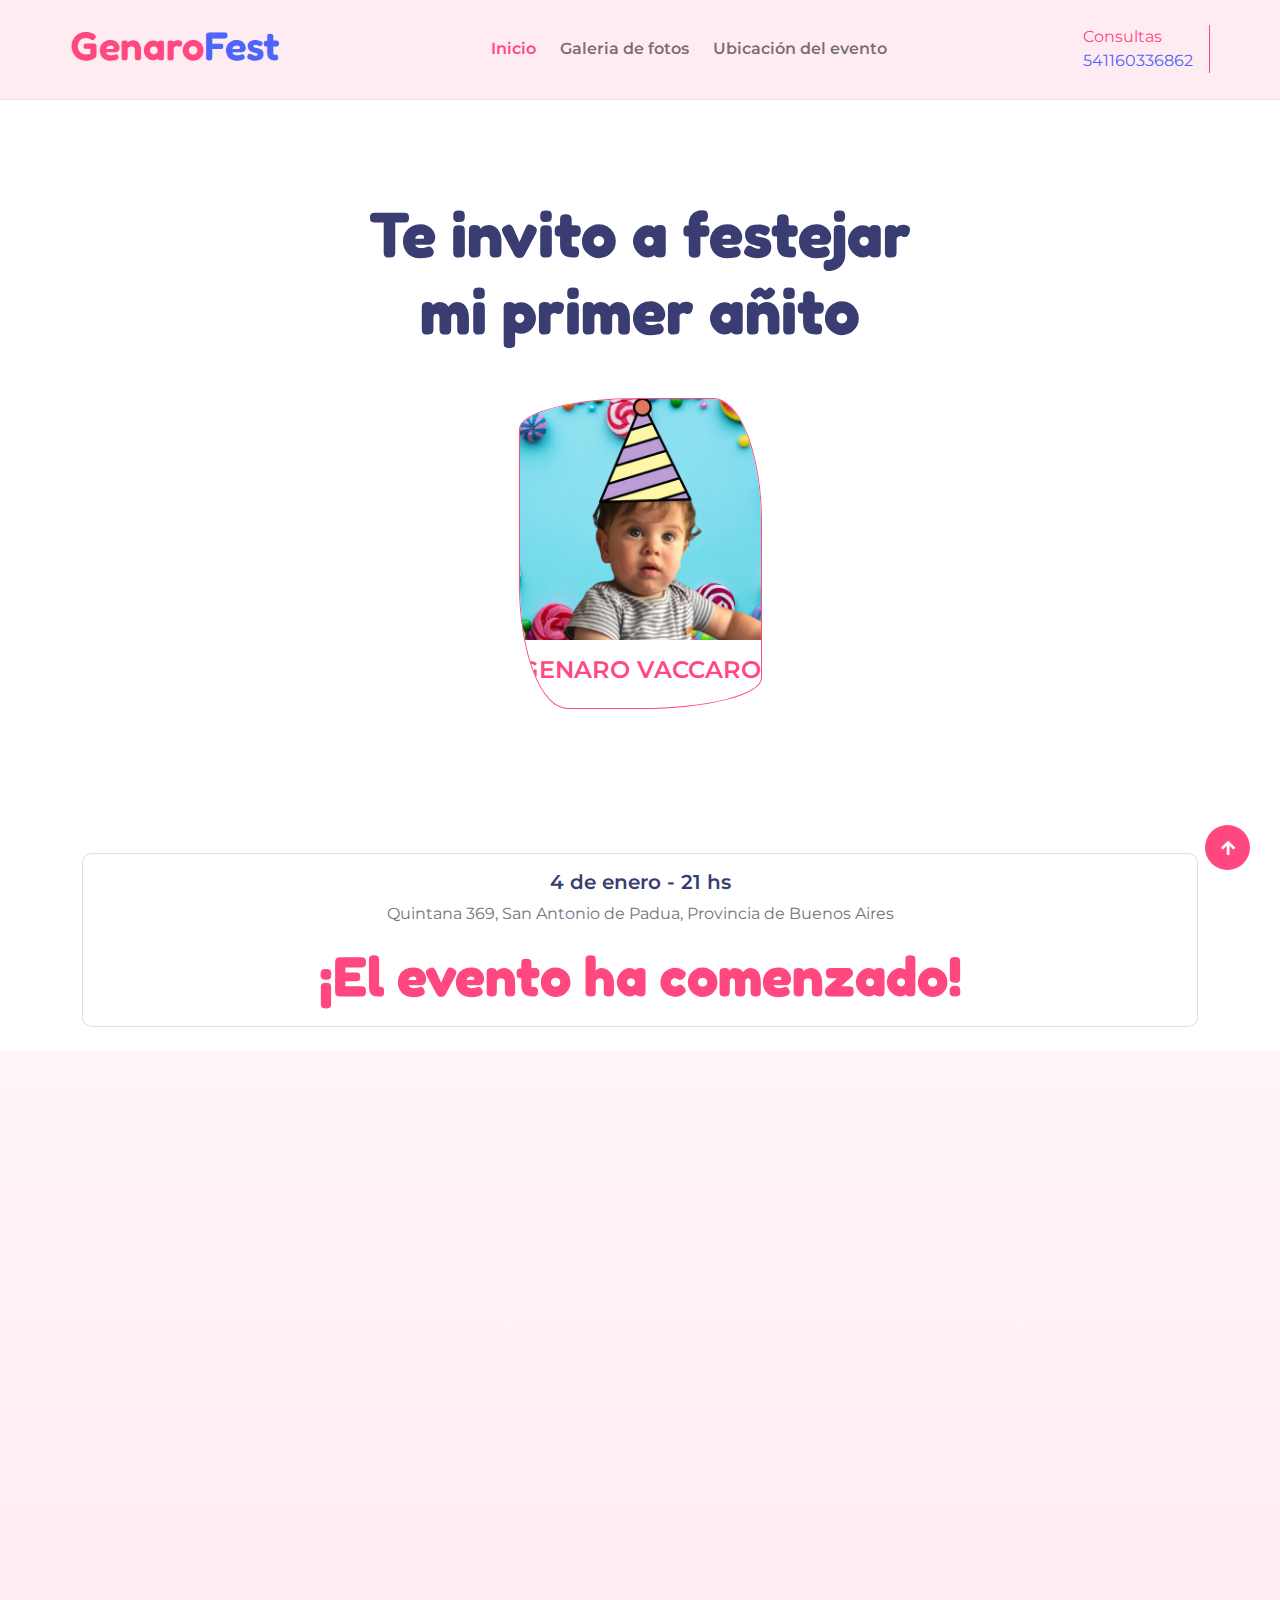
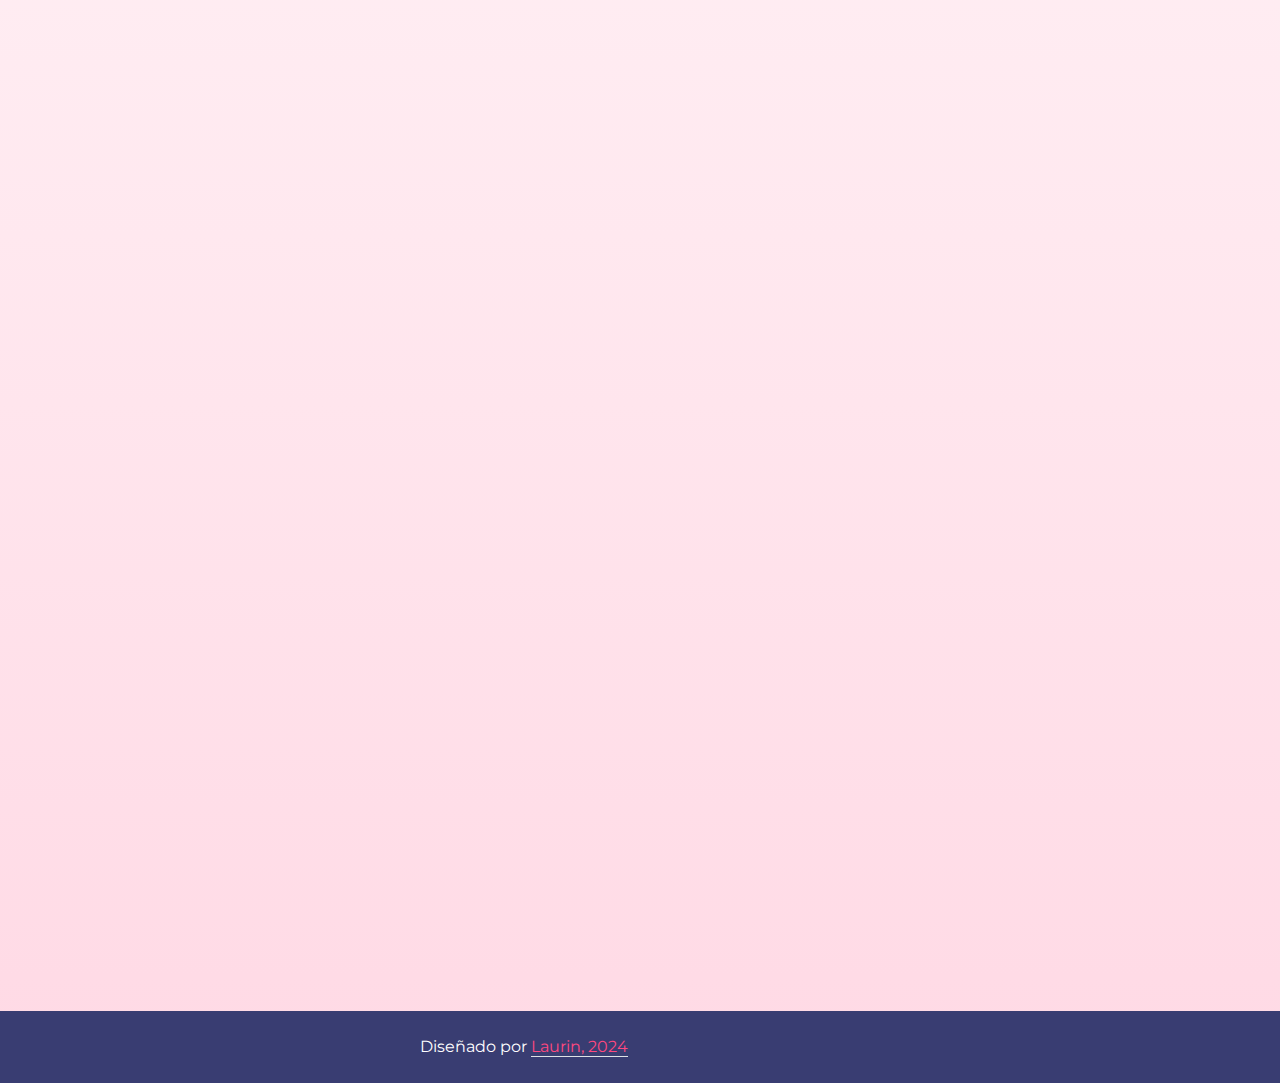
<file: index.html>
<!DOCTYPE html>
<html lang="en">
  <head>
    <meta charset="utf-8" />
    <title>Genaro - Mi primer añito - Invitación</title>
    <meta content="width=device-width, initial-scale=1.0" name="viewport" />
    <meta content="" name="keywords" />
    <meta content="" name="description" />
    <meta property="og:image" content="https://genaro.netlify.app/img/team-1.jpg" />

    <!-- Google Web Fonts -->
    <link rel="preconnect" href="https://fonts.googleapis.com" />
    <link rel="preconnect" href="https://fonts.gstatic.com" crossorigin />
    <link
      href="https://fonts.googleapis.com/css2?family=Fredoka:wght@600;700&family=Montserrat:wght@200;400;600&display=swap"
      rel="stylesheet"
    />

    <!-- Icon Font Stylesheet -->
    <link
      rel="stylesheet"
      href="https://use.fontawesome.com/releases/v5.15.4/css/all.css"
    />
    <link
      href="https://cdn.jsdelivr.net/npm/bootstrap-icons@1.4.1/font/bootstrap-icons.css"
      rel="stylesheet"
    />

    <!-- Libraries Stylesheet -->
    <link href="lib/animate/animate.min.css" rel="stylesheet" />
    <link href="lib/lightbox/css/lightbox.min.css" rel="stylesheet" />
    <link href="lib/owlcarousel/assets/owl.carousel.min.css" rel="stylesheet" />

    <!-- Customized Bootstrap Stylesheet -->
    <link href="css/bootstrap.min.css" rel="stylesheet" />

    <!-- Template Stylesheet -->
    <link href="css/style.css" rel="stylesheet" />
  </head>

  <body>
    <!-- Spinner Start -->
    <div
      id="spinner"
      class="show w-100 vh-100 bg-white position-fixed translate-middle top-50 start-50 d-flex align-items-center justify-content-center"
    >
      <div class="spinner-grow text-primary" role="status"></div>
    </div>
    <!-- Spinner End -->

    <!-- Navbar start -->
    <div
      class="container-fluid border-bottom bg-light wow fadeIn"
      data-wow-delay="0.1s"
    >
     
      <div class="container px-0">
        <nav class="navbar navbar-light navbar-expand-xl py-3">
          <a href="index.html" class="navbar-brand"
            ><h1 class="text-primary display-6">
              Genaro<span class="text-secondary">Fest</span>
            </h1></a
          >
          <button
            class="navbar-toggler py-2 px-3"
            type="button"
            data-bs-toggle="collapse"
            data-bs-target="#navbarCollapse"
          >
            <span class="fa fa-bars text-primary"></span>
          </button>
          <div class="collapse navbar-collapse" id="navbarCollapse">
            <div class="navbar-nav mx-auto">
              <a href="index.html" class="nav-item nav-link active">Inicio</a>
              <a href="about.html" class="nav-item nav-link">Galeria de fotos</a>
              <a href="contact.html" class="nav-item nav-link">Ubicación del evento</a>
            </div>
              <div class="d-flex flex-column pe-3 border-end border-primary">
                <span class="text-primary">Consultas</span>
                <a href="https://wa.me/541160336862"
                  ><span class="text-secondary"> 541160336862</span></a
                >
              </div>
            </div>
          </div>
        </nav>
      </div>
    </div>
    <!-- Navbar End -->

    <!-- Modal Search Start -->
    <div
      class="modal fade"
      id="searchModal"
      tabindex="-1"
      aria-labelledby="exampleModalLabel"
      aria-hidden="true"
    >
      <div class="modal-dialog modal-fullscreen">
        <div class="modal-content rounded-0">
          <div class="modal-header">
            <h5 class="modal-title" id="exampleModalLabel">
              Search by keyword
            </h5>
            <button
              type="button"
              class="btn-close"
              data-bs-dismiss="modal"
              aria-label="Close"
            ></button>
          </div>
          <div class="modal-body d-flex align-items-center">
            <div class="input-group w-75 mx-auto d-flex">
              <input
                type="search"
                class="form-control p-3"
                placeholder="keywords"
                aria-describedby="search-icon-1"
              />
              <span id="search-icon-1" class="input-group-text p-3"
                ><i class="fa fa-search"></i
              ></span>
            </div>
          </div>
        </div>
      </div>
    </div>
    <!-- Modal Search End -->

    <!-- Team Start-->
    <div class="container-fluid team py-5">
      <div class="container py-5">
        <div
          class="mx-auto text-center wow fadeIn"
          data-wow-delay="0.1s"
          style="max-width: 600px"
        >
          <h1 class="mb-5 display-3">Te invito a festejar mi primer añito</h1>
        </div>
        <div class="row g-5 justify-content-center">
          <div
            class="col-md-6 col-lg-4 col-xl-3 wow fadeIn"
            data-wow-delay="0.1s"
          >
            <div
              class="team-item border border-primary img-border-radius overflow-hidden"
            >
              <img src="img/team-1.jpg" class="img-fluid w-100" alt="" />
              <div
                class="team-icon d-flex align-items-center justify-content-center"
              ></div>
              <div class="team-content text-center py-3">
                <h4 class="text-primary">GENARO VACCARO</h4>
              </div>
            </div>
          </div>
        
         
          </div>
        </div>
      </div>
    </div>
    <!-- Team End-->

    <div class="container text-center mt-5">
      <div class="card">
        <div class="card-body">
          <h5 class="card-title">4 de enero - 21 hs</h5>
          <p class="card-text">Quintana 369, San Antonio de Padua, Provincia de Buenos Aires</p>
          <div id="countdown" class="display-4 fw-bold text-primary"></div>
        </div>
      </div>
    </div>


    <script>
      // JavaScript para la cuenta regresiva
      const countdownElement = document.getElementById("countdown");
      const targetDate = new Date("2025-01-04T21:00:00").getTime(); // Fecha objetivo

      function updateCountdown() {
        const now = new Date().getTime();
        const difference = targetDate - now;

        if (difference <= 0) {
          countdownElement.textContent = "¡El evento ha comenzado!";
          return;
        }

        const days = Math.floor(difference / (1000 * 60 * 60 * 24));
        const hours = Math.floor(
          (difference % (1000 * 60 * 60 * 24)) / (1000 * 60 * 60)
        );
        const minutes = Math.floor(
          (difference % (1000 * 60 * 60)) / (1000 * 60)
        );
        const seconds = Math.floor((difference % (1000 * 60)) / 1000);

        countdownElement.textContent = `${days}d ${hours}h ${minutes}m ${seconds}s`;
      }

      // Actualizar la cuenta regresiva cada segundo
      setInterval(updateCountdown, 1000);
      updateCountdown(); // Llamar inmediatamente para evitar retraso
    </script>
<br>

    <!-- Service Start -->
    <div class="container-fluid service py-5">
      <div class="container py-5">
        <div
          class="mx-auto text-center wow fadeIn"
          data-wow-delay="0.1s"
          style="max-width: 700px"
        >
          <h4
            class="text-primary mb-4 border-bottom border-primary border-2 d-inline-block p-2 title-border-radius"
          >
          El tiempo vuela, y no puedo creer que ya pasó un año lleno de amor, risas y aventuras.
          Quiero compartir este día especial con alegría, juegos, mi familia, mis amigos  y muchos momentos lindos.
          </h4>
          <h1 class="mb-5 display-3"> ¡Tu presencia hará que sea muy especial! </h1>
        </div>
        <div class="row g-5">
          <div
            class="col-md-6 col-lg-6 col-xl-3 wow fadeIn"
            data-wow-delay="0.1s"
          >
           
          <div
            class="col-md-6 col-lg-6 col-xl-3 wow fadeIn"
            data-wow-delay="0.5s"
          >
            <div
              class="text-center border-primary border bg-white service-item"
            >
              <div
                class="service-content d-flex align-items-center justify-content-center p-4"
              >
                <div class="service-content-inner">
                  <div class="p-4">
                    <i class="fas fa-users fa-6x text-primary"></i>
                  </div>
                  <a href="#" class="h4">Confimar asistencia</a>
                  <p class="my-3">
                    Para saber si cuento con vos, confirma la asistencia en el siguiente link
                  </p>
                  <a
                    href="https://docs.google.com/forms/d/e/1FAIpQLSfgxszlBslrFGHQpdz0Yt0e5bGD41DBb4gKNb4ftvYSs3z4Fg/viewform?usp=header"
                    class="btn btn-primary text-white px-4 py-2 my-2 btn-border-radius"
                    >Confimar</a
                  >
                </div>
              </div>
            </div>
          </div>
      <br>
          <div
            class="col-md-6 col-lg-6 col-xl-3 wow fadeIn"
            data-wow-delay="0.7s"
          >
            <div
              class="text-center border-primary border bg-white service-item"
            >
              <div
                class="service-content d-flex align-items-center justify-content-center p-4"
              >
              <div class="service-content-inner">
                <div class="p-4">
                  <!-- Reemplaza el ícono de "user-nurse" por "map-marker-alt" -->
                  <i class="fas fa-map-marker-alt fa-6x text-primary"></i>
                </div>
                <a href="#" class="h4">Ubicación del evento</a>
                   <div class="my-3">
                  <!-- Incrustar Google Maps -->
                  <iframe src="https://www.google.com/maps/embed?pb=!1m18!1m12!1m3!1d3281.403704185707!2d-58.70589542460398!3d-34.66975927293073!2m3!1f0!2f0!3f0!3m2!1i1024!2i768!4f13.1!3m3!1m2!1s0x95bcc077fe920591%3A0xa446246aac30ff7b!2sQuintana%20369%2C%20B1718CFG%20San%20Antonio%20de%20Padua%2C%20Provincia%20de%20Buenos%20Aires!5e0!3m2!1ses-419!2sar!4v1734280821764!5m2!1ses-419!2sar" 
                  class="w-100 h-100 rounded" allowfullscreen="" loading="lazy" referrerpolicy="no-referrer-when-downgrade"></iframe>
         
                </div>
                <a
                  href="https://www.google.com/maps/dir//Quintana+369,+B1718CFG+San+Antonio+de+Padua,+Provincia+de+Buenos+Aires/@-34.6697593,-58.7058954,17z/data=!4m18!1m8!3m7!1s0x95bcc077fe920591:0xa446246aac30ff7b!2sQuintana+369,+B1718CFG+San+Antonio+de+Padua,+Provincia+de+Buenos+Aires!3b1!8m2!3d-34.6697593!4d-58.7033205!16s%2Fg%2F11csk3pw24!4m8!1m0!1m5!1m1!1s0x95bcc077fe920591:0xa446246aac30ff7b!2m2!1d-58.7033205!2d-34.6697593!3e3?hl=es-419&entry=ttu&g_ep=EgoyMDI0MTIxMS4wIKXMDSoASAFQAw%3D%3D"
                  target="_blank"
                  class="btn btn-primary text-white px-4 py-2 my-2 btn-border-radius"
                >
                  Como llegar
                </a>
              </div>
              
                </div>
              </div>
            </div>
          </div>
        </div>
      </div>
    </div>
    <!-- Service End -->

  
    <!-- Copyright Start -->
    <div class="container-fluid copyright bg-dark py-4">
      <div class="container">
        <div class="row">
          <div class="col-md-6 my-auto text-center text-md-end text-white">
            <!--/*** This template is free as long as you keep the below author’s credit link/attribution link/backlink. ***/-->
            <!--/*** If you'd like to use the template without the below author’s credit link/attribution link/backlink, ***/-->
            <!--/*** you can purchase the Credit Removal License from "https://htmlcodex.com/credit-removal". ***/-->
            Diseñado por
            <a
              class="border-bottom"
              href="https://lauroware.github.io/portfolio/"
              >Laurin, 2024</a
            >
          </div>
        </div>
      </div>
    </div>
    <!-- Copyright End -->

    <!-- Back to Top -->
    <a
      href="#"
      class="btn btn-primary border-3 border-primary rounded-circle back-to-top"
      ><i class="fa fa-arrow-up"></i
    ></a>

    <!-- JavaScript Libraries -->
    <script src="https://ajax.googleapis.com/ajax/libs/jquery/3.6.4/jquery.min.js"></script>
    <script src="https://cdn.jsdelivr.net/npm/bootstrap@5.0.0/dist/js/bootstrap.bundle.min.js"></script>
    <script src="lib/wow/wow.min.js"></script>
    <script src="lib/easing/easing.min.js"></script>
    <script src="lib/waypoints/waypoints.min.js"></script>
    <script src="lib/lightbox/js/lightbox.min.js"></script>
    <script src="lib/owlcarousel/owl.carousel.min.js"></script>

    <!-- Template Javascript -->
    <script src="js/main.js"></script>
  </body>
</html>
</file>
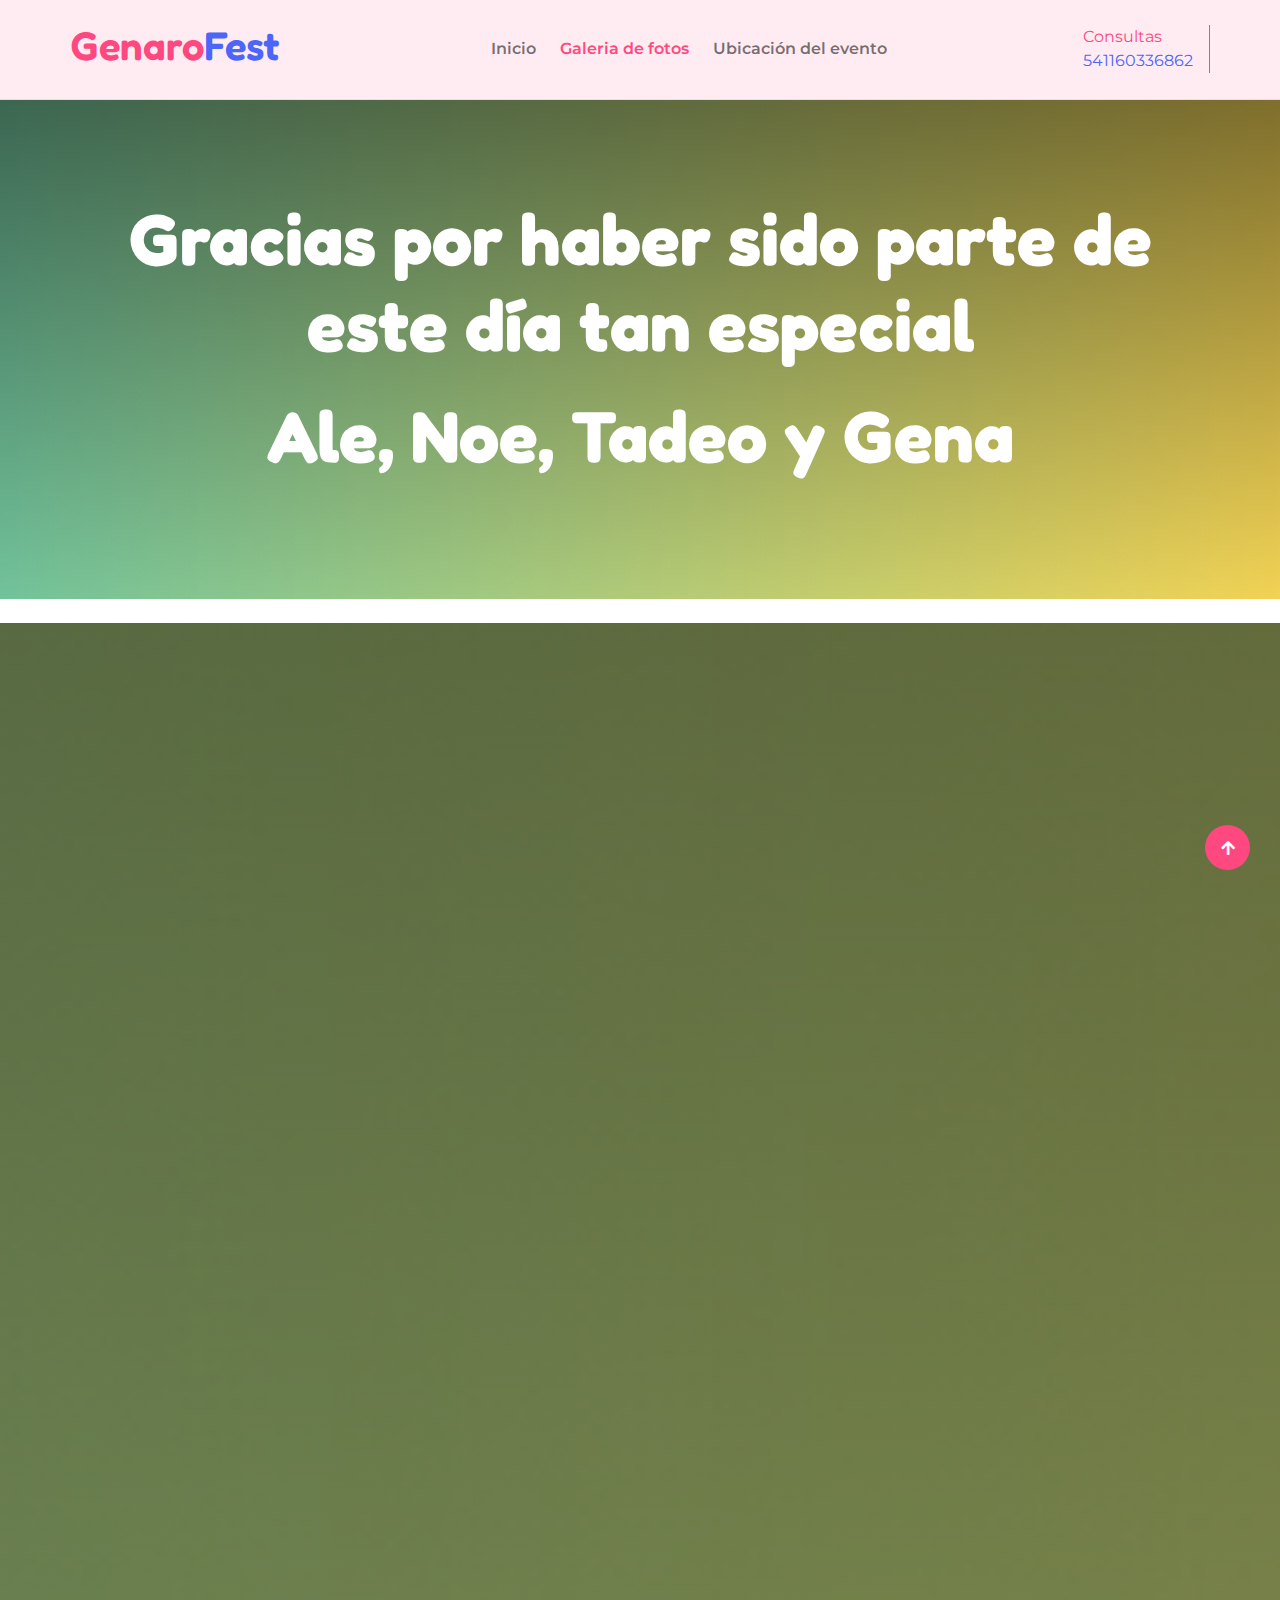
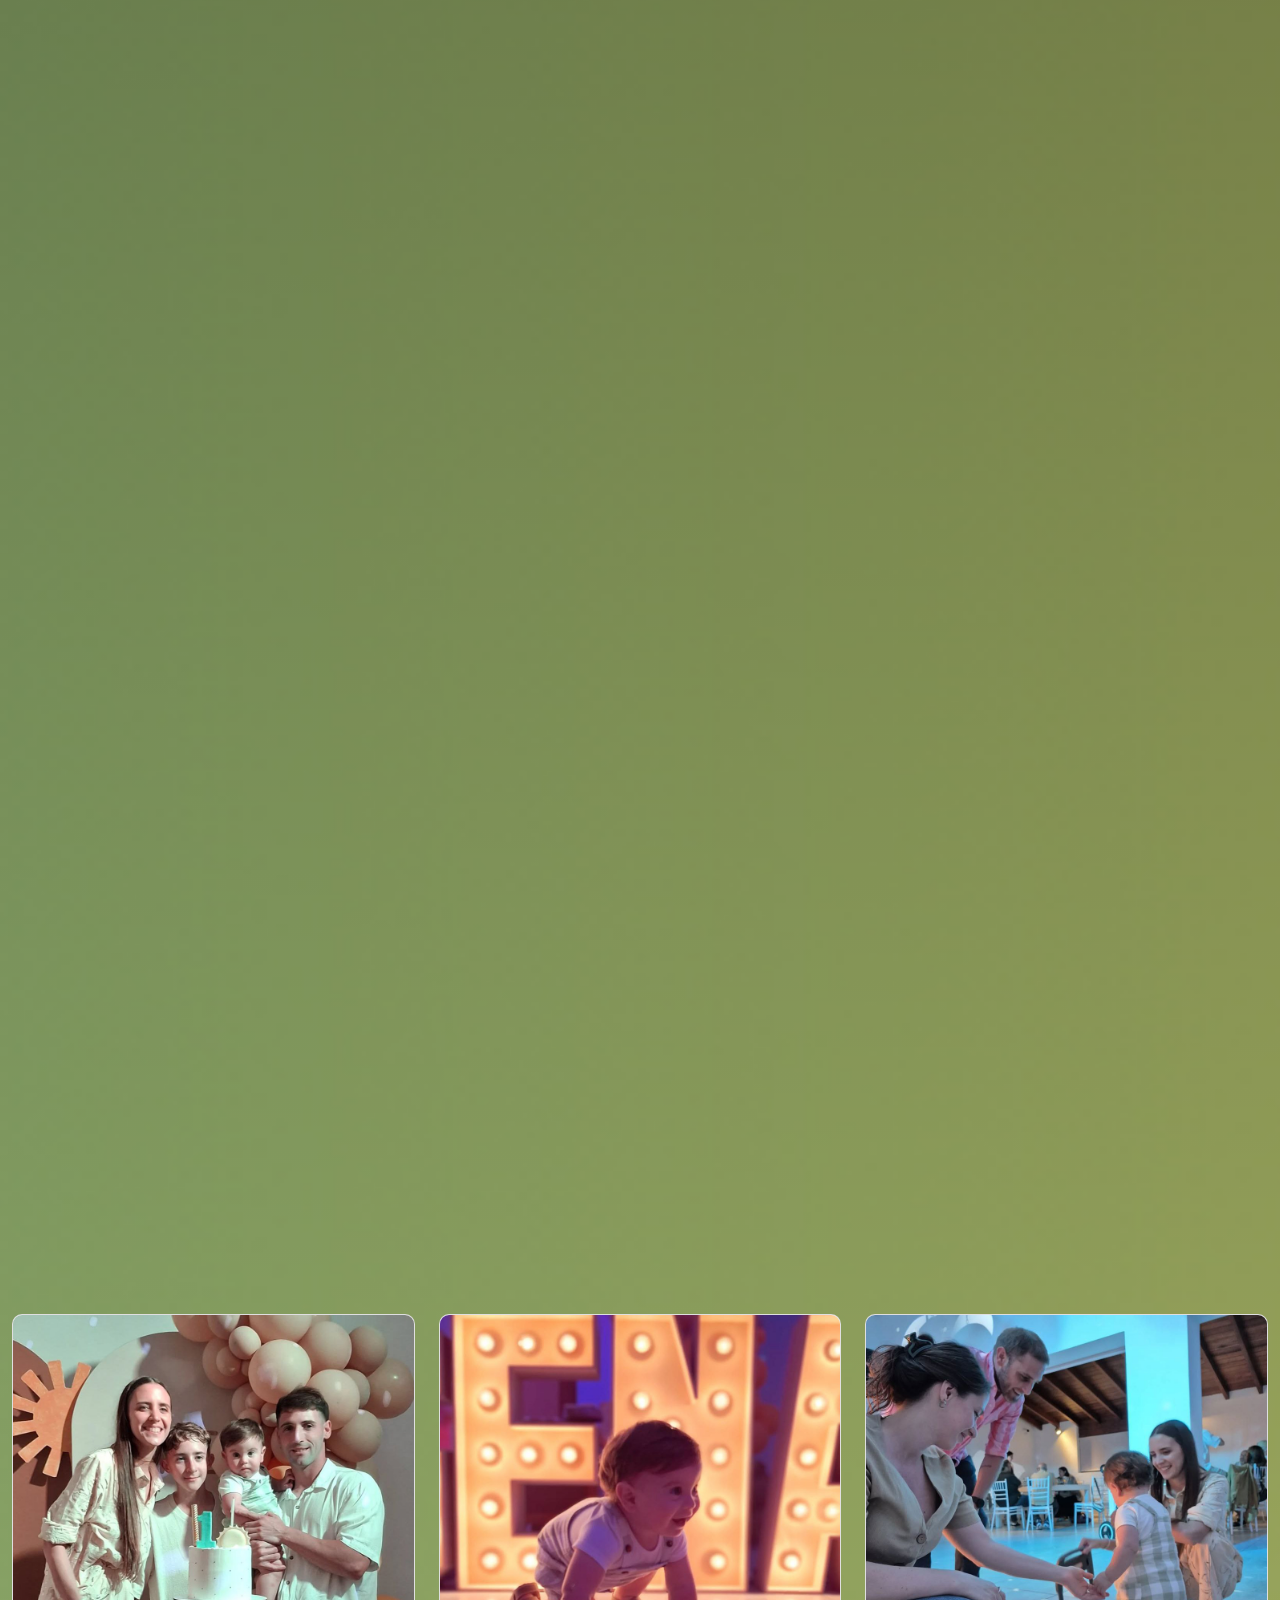
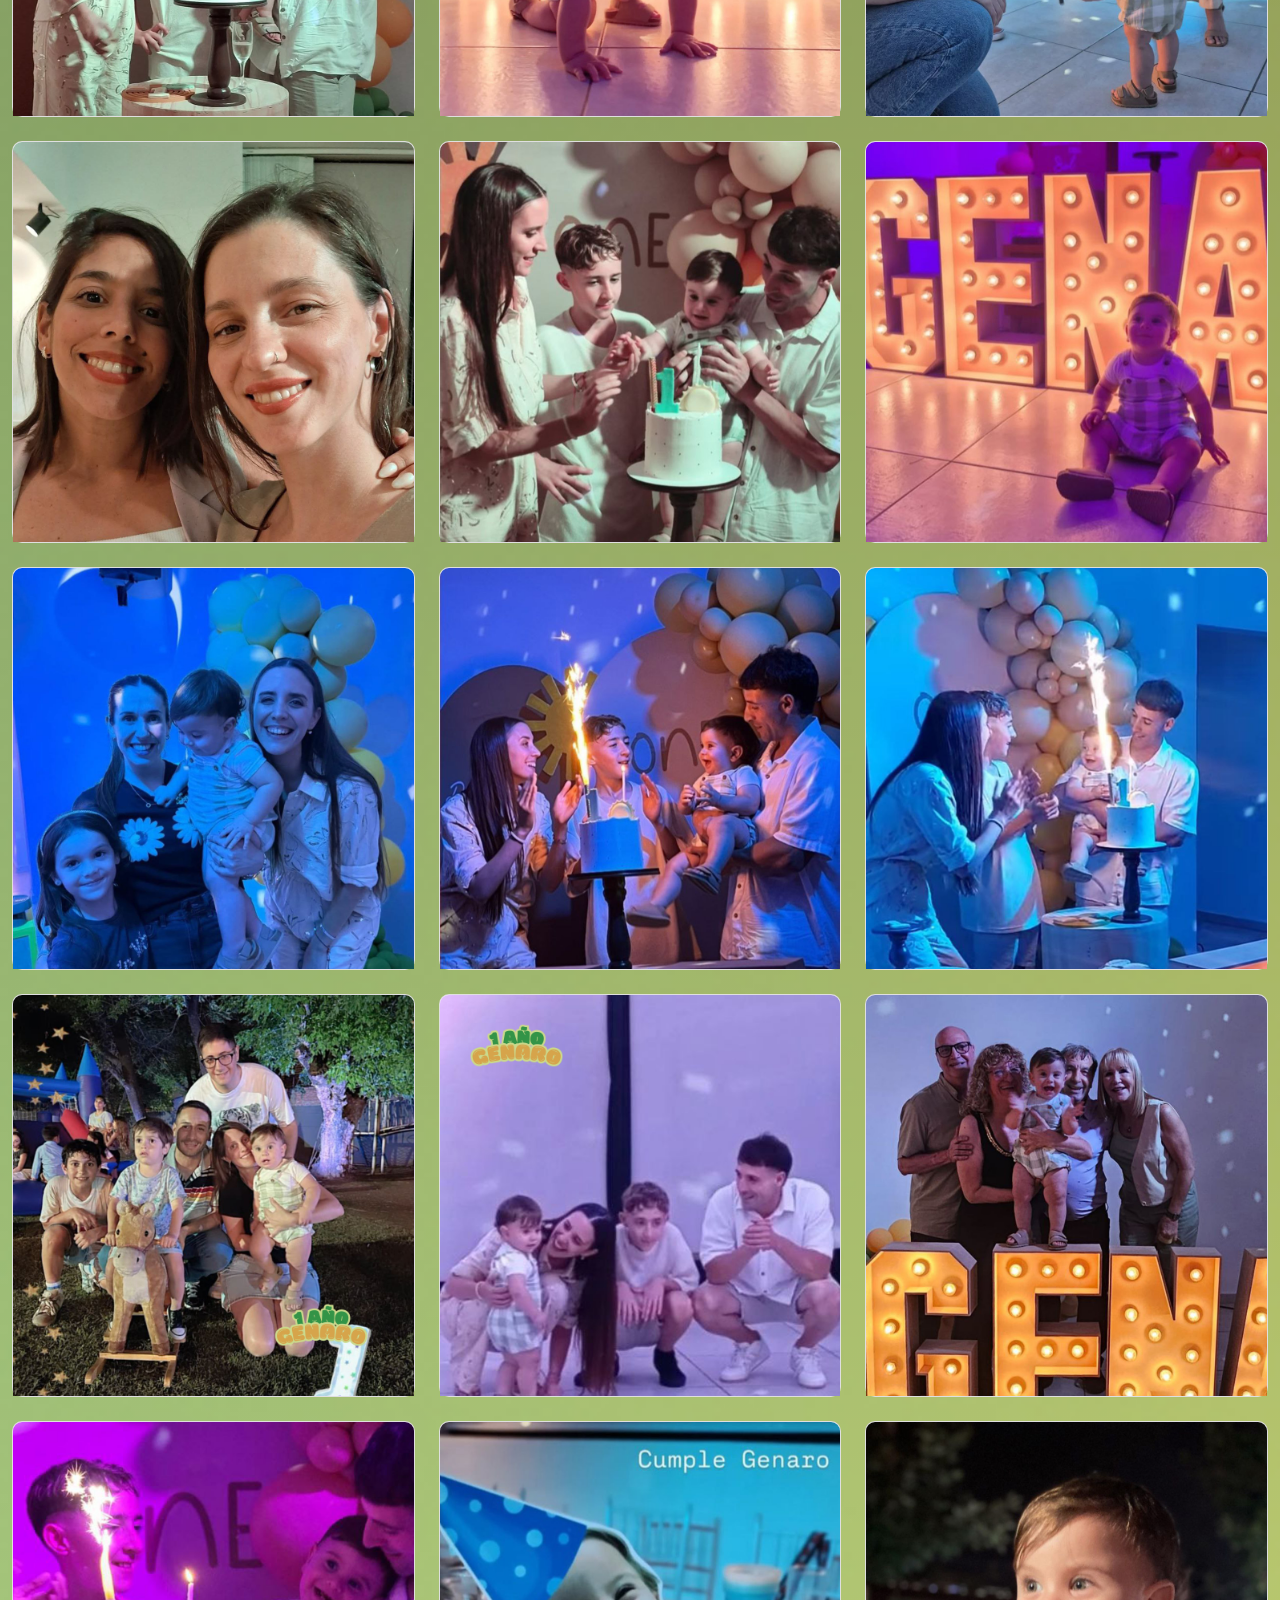
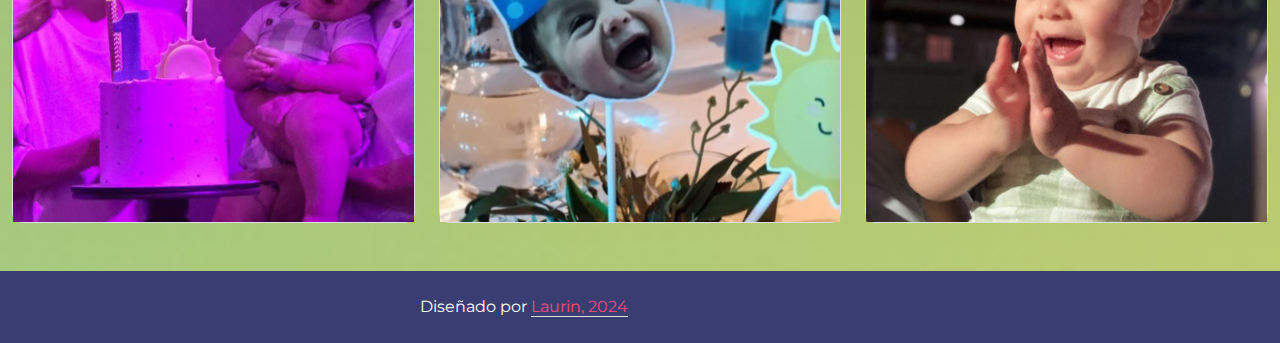
<file: about.html>
<!DOCTYPE html>
<html lang="en">

    <head>
        <meta charset="utf-8">
        <title>Genaro - Mi primer añito</title>
        <meta content="width=device-width, initial-scale=1.0" name="viewport">
        <meta content="" name="keywords">
        <meta content="" name="description">

        <!-- Google Web Fonts -->
        <link rel="preconnect" href="https://fonts.googleapis.com">
        <link rel="preconnect" href="https://fonts.gstatic.com" crossorigin>
        <link href="https://fonts.googleapis.com/css2?family=Fredoka:wght@600;700&family=Montserrat:wght@200;400;600&display=swap" rel="stylesheet"> 

        <!-- Icon Font Stylesheet -->
        <link rel="stylesheet" href="https://use.fontawesome.com/releases/v5.15.4/css/all.css"/>
        <link href="https://cdn.jsdelivr.net/npm/bootstrap-icons@1.4.1/font/bootstrap-icons.css" rel="stylesheet">

        <!-- Libraries Stylesheet -->
        <link href="lib/animate/animate.min.css" rel="stylesheet">
        <link href="lib/lightbox/css/lightbox.min.css" rel="stylesheet">
        <link href="lib/owlcarousel/assets/owl.carousel.min.css" rel="stylesheet">

        <!-- Customized Bootstrap Stylesheet -->
        <link href="css/bootstrap.min.css" rel="stylesheet">

        <!-- Template Stylesheet -->
        <link href="css/style.css" rel="stylesheet">
        <style>
          .video-container {
              position: relative;
              width: 100%; /* Se ajusta al ancho del contenedor padre */
              padding-top: 56.25%; /* Relación de aspecto 16:9 */
              height: 0;
              overflow: hidden;
          }
  
          .video-container iframe {
              position: absolute;
              top: 0;
              left: 0;
              width: 100%; /* El iframe ocupa todo el ancho del contenedor */
              height: 100%; /* El iframe ocupa todo el alto proporcional */
              border: none; /* Sin bordes */
          }
      </style>

        

    </head>

    <body>

        <!-- Spinner Start -->
        <div id="spinner" class="show w-100 vh-100 bg-white position-fixed translate-middle top-50 start-50  d-flex align-items-center justify-content-center">
            <div class="spinner-grow text-primary" role="status"></div>
        </div>
        <!-- Spinner End -->


        <!-- Navbar start -->
        <div class="container-fluid border-bottom bg-light wow fadeIn" data-wow-delay="0.1s">
           
            <div class="container px-0">
                <nav class="navbar navbar-light navbar-expand-xl py-3">
                    <a href="index.html" class="navbar-brand"><h1 class="text-primary display-6">Genaro<span class="text-secondary">Fest</span></h1></a>
                    <button class="navbar-toggler py-2 px-3" type="button" data-bs-toggle="collapse" data-bs-target="#navbarCollapse">
                        <span class="fa fa-bars text-primary"></span>
                    </button>
                    <div class="collapse navbar-collapse" id="navbarCollapse">
                        <div class="navbar-nav mx-auto">
                            <a href="index.html" class="nav-item nav-link">Inicio</a>
                            <a href="about.html" class="nav-item nav-link active">Galeria de fotos</a>
                          
                            <a href="contact.html" class="nav-item nav-link">Ubicación del evento</a>
                        </div>
                    
                            <div class="d-flex flex-column pe-3 border-end border-primary">
                                <span class="text-primary">Consultas</span>
                                <a href="https://wa.me/541160336862"><span class="text-secondary"> 541160336862</span></a>
                            </div>
                        </div>
                      </div>
                </nav>
            </div>
        </div>
        <!-- Navbar End -->


        <!-- Modal Search Start -->
        <div class="modal fade" id="searchModal" tabindex="-1" aria-labelledby="exampleModalLabel" aria-hidden="true">
            <div class="modal-dialog modal-fullscreen">
                <div class="modal-content rounded-0">
                    <div class="modal-header">
                        <h5 class="modal-title" id="exampleModalLabel">Search by keyword</h5>
                        <button type="button" class="btn-close" data-bs-dismiss="modal" aria-label="Close"></button>
                    </div>
                    <div class="modal-body d-flex align-items-center">
                        <div class="input-group w-75 mx-auto d-flex">
                            <input type="search" class="form-control p-3" placeholder="keywords" aria-describedby="search-icon-1">
                            <span id="search-icon-1" class="input-group-text p-3"><i class="fa fa-search"></i></span>
                        </div>
                    </div>
                </div>
            </div>
        </div>
        <!-- Modal Search End -->

        
        <!-- Page Header Start -->
        <div class="container-fluid page-header py-5 wow fadeIn" data-wow-delay="0.1s">
            <div class="container text-center py-5">
                <h1 class="display-2 text-white mb-4">Gracias por haber sido parte de este día tan especial</h1>
                <h1 class="display-2 text-white mb-4">Ale, Noe, Tadeo y Gena</h1>
            </div>
        </div>
        <!-- Page Header End -->

<br> 

<div class="container-fluid page-header py-5 wow fadeIn" data-wow-delay="0.1s">
  <div style="position:relative; width:100%; height:0px; padding-bottom:176.667%"><iframe allow="fullscreen" allowfullscreen height="100%" src="https://streamable.com/e/ou58ky?" width="100%" style="border:none; width:100%; height:100%; position:absolute; left:0px; top:0px; overflow:hidden;"></iframe></div>
<br>
        <div class="row row-cols-1 row-cols-md-3 g-4">
         <div class="col">
              <div class="card h-100">
                <img src="/img/1.jpg" class="card-img-top" alt="...">
              </div>
            </div>
            <div class="col">
              <div class="card h-100">
                <img src="/img/2.jpg" class="card-img-top" alt="...">
              
              </div>
            </div>
            <div class="col">
              <div class="card h-100">
                <img src="/img/3.jpg" class="card-img-top" alt="...">
              
              </div>
            </div>
            <div class="col">
              <div class="card h-100">
                <img src="/img/4.jpg" class="card-img-top" alt="...">
              
              </div>
            </div>
            <div class="col">
              <div class="card h-100">
                <img src="/img/5.jpg" class="card-img-top" alt="...">
              
              </div>
            </div>
            <div class="col">
              <div class="card h-100">
                <img src="/img/6.jpg" class="card-img-top" alt="...">
              
              </div>
            </div>
            <div class="col">
              <div class="card h-100">
                <img src="/img/7.jpg" class="card-img-top" alt="...">
              
              </div>
            </div>
            <div class="col">
              <div class="card h-100">
                <img src="/img/8.jpg" class="card-img-top" alt="...">
              
              </div>
            </div>
            <div class="col">
              <div class="card h-100">
                <img src="/img/9.jpg" class="card-img-top" alt="...">
              
              </div>
            </div>
            <div class="col">
              <div class="card h-100">
                <img src="/img/10.jpg" class="card-img-top" alt="...">
              
              </div>
            </div>
            <div class="col">
              <div class="card h-100">
                <img src="/img/11.jpg" class="card-img-top" alt="...">
              
              </div>
            </div>
            <div class="col">
              <div class="card h-100">
                <img src="/img/12.jpg" class="card-img-top" alt="...">
              
              </div>
            </div>
            <div class="col">
              <div class="card h-100">
                <img src="/img/13.jpg" class="card-img-top" alt="...">
              
              </div>
            </div>
            <div class="col">
              <div class="card h-100">
                <img src="/img/14.jpg" class="card-img-top" alt="...">
              
              </div>
            </div>
            <div class="col">
              <div class="card h-100">
                <img src="/img/15.jpg" class="card-img-top" alt="...">
              
              </div>
            </div>
         
            
            
          </div>
        </div>

     
    <!-- Copyright Start -->
    <div class="container-fluid copyright bg-dark py-4">
        <div class="container">
          <div class="row">
            <div class="col-md-6 my-auto text-center text-md-end text-white">
              <!--/*** This template is free as long as you keep the below author’s credit link/attribution link/backlink. ***/-->
              <!--/*** If you'd like to use the template without the below author’s credit link/attribution link/backlink, ***/-->
              <!--/*** you can purchase the Credit Removal License from "https://htmlcodex.com/credit-removal". ***/-->
              Diseñado por
              <a
                class="border-bottom"
                href="https://lauroware.github.io/portfolio/"
                >Laurin, 2024</a
              >
            </div>
          </div>
        </div>
      </div>
      <!-- Copyright End -->

        <!-- Back to Top -->
        <a href="#" class="btn btn-primary border-3 border-primary rounded-circle back-to-top"><i class="fa fa-arrow-up"></i></a>   

        
    <!-- JavaScript Libraries -->
    <script src="https://ajax.googleapis.com/ajax/libs/jquery/3.6.4/jquery.min.js"></script>
    <script src="https://cdn.jsdelivr.net/npm/bootstrap@5.0.0/dist/js/bootstrap.bundle.min.js"></script>
    <script src="lib/wow/wow.min.js"></script>
    <script src="lib/easing/easing.min.js"></script>
    <script src="lib/waypoints/waypoints.min.js"></script>
    <script src="lib/lightbox/js/lightbox.min.js"></script>
    <script src="lib/owlcarousel/owl.carousel.min.js"></script>

    <!-- Template Javascript -->
    <script src="js/main.js"></script>
    </body>

</html>
</file>
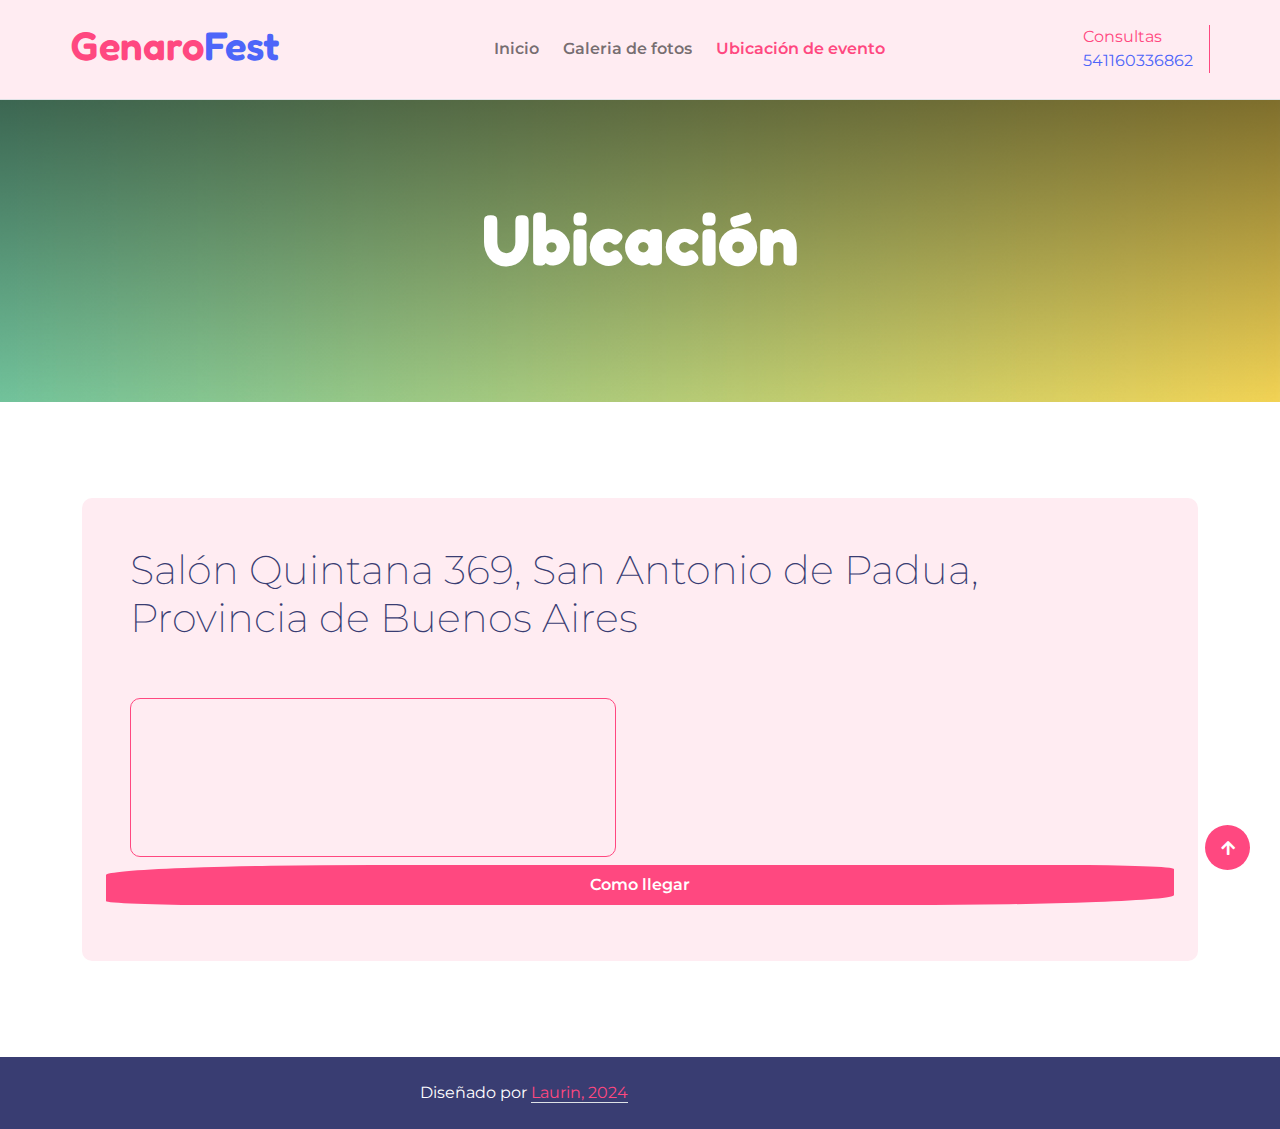
<file: contact.html>
<!DOCTYPE html>
<html lang="en">

    <head>
        <meta charset="utf-8">
        <title>Genaro - Mi primer añito</title>
        <meta content="width=device-width, initial-scale=1.0" name="viewport">
        <meta content="" name="keywords">
        <meta content="" name="description">
        <meta property="og:image" content="https://genaro.netlify.app/img/team-1.jpg" />

        <!-- Google Web Fonts -->
        <link rel="preconnect" href="https://fonts.googleapis.com">
        <link rel="preconnect" href="https://fonts.gstatic.com" crossorigin>
        <link href="https://fonts.googleapis.com/css2?family=Fredoka:wght@600;700&family=Montserrat:wght@200;400;600&display=swap" rel="stylesheet"> 

        <!-- Icon Font Stylesheet -->
        <link rel="stylesheet" href="https://use.fontawesome.com/releases/v5.15.4/css/all.css"/>
        <link href="https://cdn.jsdelivr.net/npm/bootstrap-icons@1.4.1/font/bootstrap-icons.css" rel="stylesheet">

        <!-- Libraries Stylesheet -->
        <link href="lib/animate/animate.min.css" rel="stylesheet">
        <link href="lib/lightbox/css/lightbox.min.css" rel="stylesheet">
        <link href="lib/owlcarousel/assets/owl.carousel.min.css" rel="stylesheet">

        <!-- Customized Bootstrap Stylesheet -->
        <link href="css/bootstrap.min.css" rel="stylesheet">

        <!-- Template Stylesheet -->
        <link href="css/style.css" rel="stylesheet">

        

    </head>

    <body>

        <!-- Spinner Start -->
        <div id="spinner" class="show w-100 vh-100 bg-white position-fixed translate-middle top-50 start-50  d-flex align-items-center justify-content-center">
            <div class="spinner-grow text-primary" role="status"></div>
        </div>
        <!-- Spinner End -->


        <!-- Navbar start -->
        <div class="container-fluid border-bottom bg-light wow fadeIn" data-wow-delay="0.1s">
           
            <div class="container px-0">
                <nav class="navbar navbar-light navbar-expand-xl py-3">
                    <a href="index.html" class="navbar-brand"><h1 class="text-primary display-6">Genaro<span class="text-secondary">Fest</span></h1></a>
                    <button class="navbar-toggler py-2 px-3" type="button" data-bs-toggle="collapse" data-bs-target="#navbarCollapse">
                        <span class="fa fa-bars text-primary"></span>
                    </button>
                    <div class="collapse navbar-collapse" id="navbarCollapse">
                        <div class="navbar-nav mx-auto">
                            <a href="index.html" class="nav-item nav-link">Inicio</a>
                            <a href="about.html" class="nav-item nav-link">Galeria de fotos</a>
                            <a href="contact.html" class="nav-item nav-link active">Ubicación de evento</a>
                        </div>
                            <div class="d-flex flex-column pe-3 border-end border-primary">
                                <span class="text-primary">Consultas</span>
                                <a href="https://wa.me/541160336862
                                "><span class="text-secondary"> 541160336862</span></a>
                            </div>
                        </div>
                  </div>
                </nav>
            </div>
        </div>
        <!-- Navbar End -->


     

        
        <!-- Page Header Start -->
        <div class="container-fluid page-header py-5 wow fadeIn" data-wow-delay="0.1s">
            <div class="container text-center py-5">
                <h1 class="display-2 text-white mb-4">Ubicación</h1>
              
                </nav>
            </div>
        </div>
        <!-- Page Header End -->


        <!-- Contact Start -->
        <div class="container-fluid py-5">
            <div class="container py-5">
                <div class="p-5 bg-light rounded">
                  
                    <div class="row g-5">
                        <h1>Salón Quintana 369, San Antonio de Padua, Provincia de Buenos Aires</h1>
            
                        <div class="col-lg-6 wow fadeIn" data-wow-delay="0.5s">
                            <div class="border border-primary h-100 rounded">
 
                                <iframe src="https://www.google.com/maps/embed?pb=!1m18!1m12!1m3!1d3281.403704185707!2d-58.70589542460398!3d-34.66975927293073!2m3!1f0!2f0!3f0!3m2!1i1024!2i768!4f13.1!3m3!1m2!1s0x95bcc077fe920591%3A0xa446246aac30ff7b!2sQuintana%20369%2C%20B1718CFG%20San%20Antonio%20de%20Padua%2C%20Provincia%20de%20Buenos%20Aires!5e0!3m2!1ses-419!2sar!4v1734280821764!5m2!1ses-419!2sar" 
                                class="w-100 h-100 rounded" allowfullscreen="" loading="lazy" referrerpolicy="no-referrer-when-downgrade"></iframe>
                            </div>
                          
                        </div>  <a
                        href="https://www.google.com/maps/dir//Quintana+369,+B1718CFG+San+Antonio+de+Padua,+Provincia+de+Buenos+Aires/@-34.6697593,-58.7058954,17z/data=!4m18!1m8!3m7!1s0x95bcc077fe920591:0xa446246aac30ff7b!2sQuintana+369,+B1718CFG+San+Antonio+de+Padua,+Provincia+de+Buenos+Aires!3b1!8m2!3d-34.6697593!4d-58.7033205!16s%2Fg%2F11csk3pw24!4m8!1m0!1m5!1m1!1s0x95bcc077fe920591:0xa446246aac30ff7b!2m2!1d-58.7033205!2d-34.6697593!3e3?hl=es-419&entry=ttu&g_ep=EgoyMDI0MTIxMS4wIKXMDSoASAFQAw%3D%3D"
                        target="_blank"
                        class="btn btn-primary text-white px-4 py-2 my-2 btn-border-radius"
                      >
                        Como llegar
                      </a>
                    </div>
                </div>
            </div>
        </div>
        <!-- Contact End -->



  
    <!-- Copyright Start -->
    <div class="container-fluid copyright bg-dark py-4">
        <div class="container">
          <div class="row">
            <div class="col-md-6 my-auto text-center text-md-end text-white">
              <!--/*** This template is free as long as you keep the below author’s credit link/attribution link/backlink. ***/-->
              <!--/*** If you'd like to use the template without the below author’s credit link/attribution link/backlink, ***/-->
              <!--/*** you can purchase the Credit Removal License from "https://htmlcodex.com/credit-removal". ***/-->
              Diseñado por
              <a
                class="border-bottom"
                href="https://lauroware.github.io/portfolio/"
                >Laurin, 2024</a
              >
            </div>
          </div>
        </div>
      </div>
      <!-- Copyright End -->


        <!-- Back to Top -->
        <a href="#" class="btn btn-primary border-3 border-primary rounded-circle back-to-top"><i class="fa fa-arrow-up"></i></a>   

        
    <!-- JavaScript Libraries -->
    <script src="https://ajax.googleapis.com/ajax/libs/jquery/3.6.4/jquery.min.js"></script>
    <script src="https://cdn.jsdelivr.net/npm/bootstrap@5.0.0/dist/js/bootstrap.bundle.min.js"></script>
    <script src="lib/wow/wow.min.js"></script>
    <script src="lib/easing/easing.min.js"></script>
    <script src="lib/waypoints/waypoints.min.js"></script>
    <script src="lib/lightbox/js/lightbox.min.js"></script>
    <script src="lib/owlcarousel/owl.carousel.min.js"></script>

    <!-- Template Javascript -->
    <script src="js/main.js"></script>
    </body>

</html>
</file>
<file: css/style.css>
/*** Spinner Start ***/
#spinner {
    opacity: 0;
    visibility: hidden;
    transition: opacity .8s ease-out, visibility 0s linear .5s;
    z-index: 99999;
 }

 #spinner.show {
     transition: opacity .8s ease-out, visibility 0s linear .0s;
     visibility: visible;
     opacity: 1;
 }
/*** Spinner End ***/


/*** Common CSS Start ***/
.back-to-top {
    position: fixed;
    right: 30px;
    bottom: 30px;
    display: flex;
    width: 45px;
    height: 45px;
    align-items: center;
    justify-content: center;
    transition: 0.5s;
    z-index: 99;
}

h1,
h2,
h3,
.h1,
.h2,
.h3 {
    font-weight: 200;
    font-family: 'Montserrat', sans-serif;
}

h4,
h5,
h6,
.h4,
.h5,
.h6 {
    font-weight: 600;
    font-family: 'Montserrat', sans-serif;
}

.display-1,
.display-2,
.display-3,
.display-4,
.display-5,
.display-6 {
    font-weight: 700;
    font-family: 'Fredoka', sans-serif;
}

.display-4,
.display-5,
.display-6 {
    font-weight: 600;
}

.wow,
.animated {
    animation-duration: 2s !important;
}
/*** Common CSS End ***/


/*** Button Start ***/
.btn {
    font-weight: 600;
    transition: .5s;
}

.btn-square {
    width: 32px;
    height: 32px;
}

.btn-sm-square {
    width: 34px;
    height: 34px;
}

.btn-md-square {
    width: 44px;
    height: 44px;
}

.btn-lg-square {
    width: 56px;
    height: 56px;
}

.btn-square,
.btn-sm-square,
.btn-md-square,
.btn-lg-square {
    padding: 0;
    display: flex;
    align-items: center;
    justify-content: center;
    font-weight: normal;
}

.btn.btn-primary {
    border: 0;
    color: var(--bs-white);
}

.btn.btn-primary:hover {
    background: var(--bs-secondary);
    color: var(--bs-primary);
}

.btn-border-radius {
    border-radius: 25% 10%;
}

.img-border-radius {
    border-radius: 50% 20% / 10% 40%;
}

.title-border-radius {
    border-radius: 10% 30%;
}
/*** Button End ***/


/*** Topbar Start ***/
.topbar .top-info {
    font-size: medium;
    font-weight: 400;
    font-family: 'Montserrat', sans-serif;
    letter-spacing: 1px;
    display: flex;
    align-items: center;
}

.topbar .top-link {
    display: flex;
    align-items: center;
    justify-content: center;
}

.topbar .top-link a {
    margin-right: 10px;
}

.topbar .top-link a:hover {
    background: var(--bs-secondary) !important;
}

.topbar .top-link a:hover i {
    color: var(--bs-primary) !important;
}
/*** Topbar End ***/


/*** Navbar Start ***/
.navbar {
    border-bottom: 1px solid rgba(255, 255, 255, .1);
}

.navbar .navbar-nav .nav-link {
    padding: 10px 12px;
    font-size: 16px;
    font-weight: 600;
    transition: .5s;
}

.navbar .navbar-nav .nav-link:hover,
.navbar .navbar-nav .nav-link.active,
.fixed-top.bg-white .navbar .navbar-nav .nav-link:hover,
.fixed-top.bg-white .navbar .navbar-nav .nav-link.active {
    color: var(--bs-primary);
}

.navbar .dropdown-toggle::after {
    border: none;
    content: "\f107";
    font-family: "Font Awesome 5 Free";
    font-weight: 700;
    vertical-align: middle;
    margin-left: 8px;
}

@media (min-width: 1200px) {
    .navbar .nav-item .dropdown-menu {
        display: block;
        visibility: hidden;
        top: 100%;
        font-weight: 400;
        font-family: 'Fredoka', sans-serif;
        transform: rotateX(-75deg);
        transform-origin: 0% 0%;
        border: 0;
        transition: .5s;
        opacity: 0;
    }
}

.dropdown .dropdown-menu a:hover {
    background: var(--bs-secondary);
    color: var(--bs-primary);
}

.navbar .nav-item:hover .dropdown-menu {
    transform: rotateX(0deg);
    visibility: visible;
    background: var(--bs-light) !important;
    border-radius: 10px !important;
    transition: .5s;
    opacity: 1;
}

#searchModal .modal-content {
    background: rgba(255, 255, 255, .8);
}
/*** Navbar End ***/


/*** Hero Header ***/
.hero-header,
.page-header {
    background: linear-gradient(rgba(0, 0, 0, 0.5), rgba(0, 0, 0, 0.05)), url(../img/hero-img.jpg);
    background-position: center center;
    background-repeat: no-repeat;
    background-size: cover;
}
/*** Hero Header ***/


/*** About Start ***/
.video {
    position: relative;
    height: 100%;
    min-height: 400px;
    background: linear-gradient(rgba(255, 255, 255, 0.1), rgba(255, 255, 255, 0.1)), url(../img/about.jpg);
    background-position: center center;
    background-repeat: no-repeat;
    background-size: cover;
    border-radius: 10px;
}

.video .btn-play {
    position: absolute;
    z-index: 3;
    top: 50%;
    left: 50%;
    transform: translateX(-50%) translateY(-50%);
    box-sizing: content-box;
    display: block;
    width: 32px;
    height: 44px;
    border-radius: 50%;
    border: none;
    outline: none;
    padding: 18px 20px 18px 28px;
}

.video .btn-play:before {
    content: "";
    position: absolute;
    z-index: 0;
    left: 50%;
    top: 50%;
    transform: translateX(-50%) translateY(-50%);
    display: block;
    width: 100px;
    height: 100px;
    background: var(--bs-secondary);
    border-radius: 50%;
    animation: pulse-border 1500ms ease-out infinite;
}

.video .btn-play:after {
    content: "";
    position: absolute;
    z-index: 1;
    left: 50%;
    top: 50%;
    transform: translateX(-50%) translateY(-50%);
    display: block;
    width: 100px;
    height: 100px;
    background: var(--bs-primary);
    border-radius: 50%;
    transition: all 200ms;
}

.video .btn-play img {
    position: relative;
    z-index: 3;
    max-width: 100%;
    width: auto;
    height: auto;
}

.video .btn-play span {
    display: block;
    position: relative;
    z-index: 3;
    width: 0;
    height: 0;
    border-left: 32px solid var(--bs-white);
    border-top: 22px solid transparent;
    border-bottom: 22px solid transparent;
}

@keyframes pulse-border {
    0% {
        transform: translateX(-50%) translateY(-50%) translateZ(0) scale(1);
        opacity: 1;
    }

    100% {
        transform: translateX(-50%) translateY(-50%) translateZ(0) scale(1.5);
        opacity: 0;
    }
}

#videoModal {
    z-index: 99999;
}

#videoModal .modal-dialog {
    position: relative;
    max-width: 800px;
    margin: 60px auto 0 auto;
}

#videoModal .modal-body {
    position: relative;
    padding: 0px;
}

#videoModal .close {
    position: absolute;
    width: 30px;
    height: 30px;
    right: 0px;
    top: -30px;
    z-index: 999;
    font-size: 30px;
    font-weight: normal;
    color: #FFFFFF;
    background: #000000;
    opacity: 1;
}

.video.border {
    border-radius: 50% 20% / 10% 40%;
}

.about {
    background: linear-gradient(rgba(255, 255, 255, 0.8), rgba(255, 255, 255, 0.8)), url(../img/background.jpg);
    background-position: center center;
    background-repeat: no-repeat;
    background-size: cover;
}
/*** About End ***/


/*** service Start ***/
.service {
    background: linear-gradient(rgba(255, 72, 128, 0.05), rgba(255, 72, 128, 0.2));
}

.service .service-item {
    box-shadow: 0 0 45px rgba(0, 0, 0, .1);
    width: 100%;
    height: 100%;
    border-radius: 50% 20% / 10% 40%;
    transition: 0.5s;
    position: relative;
}

.service-content::after {
    position: absolute;
    content: "";
    width: 0;
    height: 100%;
    top: 0;
    left: 0;
    right: auto;
    background: transparent;
    border-radius: 50% 20% / 10% 40%;
    transition: .5s;
}

.service-item:hover {
    border: 1px solid var(--bs-secondary) !important;
}

.service-item:hover .service-content::after {
    background: var(--bs-secondary);
    width: 100%;
    opacity: 1;
    z-index: 1;
}

.service-item .service-content .service-content-inner {
    position: relative;
    z-index: 2;
}

.service-item .service-content-inner i,
.service-item .service-content-inner p,
.service-item .service-content-inner a.h4 {
    transition: 0.5s;
}

.service-item:hover .service-content-inner i,
.service-item:hover .service-content-inner p {
    color: var(--bs-white) !important;
}
.service-item:hover .service-content-inner a.h4 {
    color: var(--bs-primary);
}

.service-item:hover .service-content-inner a.btn-primary {
    background: var(--bs-white) !important;
    color: var(--bs-primary) !important;
}

.service-item .service-content-inner a.btn-primary:hover {
    background: var(--bs-primary) !important;
    color: var(--bs-white) !important;
}
/*** Service End ***/


/*** Programs Start ***/
.program {
    background: linear-gradient(rgba(255, 72, 128, 0.1), rgba(255, 72, 128, 0.1));
}

.program .program-item .program-img .program-rate {
    position: absolute;
    width: 100px; 
    top: -20px; 
    left: 50%; 
    margin-left: -50px; 
    border-radius: 10% / 50%;
}

.program .program-item .program-text {
    padding-top: 150px; 
    margin-top: -125px;
}

.program .program-item .program-img img,
.program .program-item .program-teacher img,
.program .program-item:hover .program-text-inner a.h4 {
    transition: 0.5s;
}

.program .program-item:hover .program-img img,
.program .program-item:hover .program-teacher img {
    transform: scale(1.2);
}

.program .program-item:hover .program-text-inner a.h4 {
    color: var(--bs-primary) !important;
}
/*** Programs End ***/


/*** Events Start ***/
.events .events-item {
    width: 100%;
    height: 100%;
    border-radius: 30%;
    position: relative;
}

.events .events-item .events-inner .events-rate {
    position: absolute;
    width: 120px; 
    top: -20px; 
    left: 50%; 
    margin-left: -60px; 
    border-radius: 10% / 50%;
}

.events .events-item .events-inner .events-img .event-overlay {
    position: absolute;
    top: 50%; 
    left: 50%;
    transform: translate(-50%, -50%);
    transition: 0.5s;
    z-index: 1;
    opacity: 0;
}

.events .events-item .events-inner .events-img:hover .event-overlay {
    opacity: 1;
}

.events .events-item .events-img::after {
    position: absolute;
    content: "";
    width: 100%;
    height: 0;
    top: 0;
    left: 0;
    bottom: auto;
    background: rgba(77, 101, 249, .7);
    border-radius: 10px;
    transition: 0.5s;
}

.events .events-item:hover .events-img::after {
    height: 100%;
    opacity: 1;
}

.events .events-item .events-text a.h4,
.events .events-item .events-img img {
    transition: 0.5s;
}

.events .events-item:hover .events-text a.h4 {
    color: var(--bs-primary) !important;
}

.events .events-item:hover .events-img img {
    transform: scale(1.3);
}
/*** Events End ***/


/*** Blog Start ***/
.blog .blog-item .blog-img::after {
    position: absolute;
    content: "";
    width: 100%;
    height: 0;
    top: 0;
    left: 0;
    bottom: auto;
    background: rgba(77, 101, 249, .7);
    border-radius: 10px 10px 0 0;
    transition: 0.5s;
}

.blog .blog-item:hover .blog-img::after {
    height: 100%;
    opacity: 1;
}

.blog .blog-item .blog-date-comments {
    padding-top: 150px !important; 
    margin-top: -125px;
}

.blog .blog-item .blog-img img,
.blog .blog-item .blog-content img,
.blog .blog-item .blog-text-inner a.h4 {
    transition: 0.5s;
}

.blog .blog-item:hover .blog-img img {
    transform: scale(1.3);
}

.blog .blog-item:hover .blog-content img {
    transform: scale(1.3);
}

.blog .blog-item:hover .blog-text-inner a.h4 {
    color: var(--bs-primary);
}
/*** Blog End ***/



/*** Team Start ***/
.team .team-item {
    position: relative;
    width: 100%;
    height: 100%;
}

.team .team-item .team-icon {
    position: absolute;
    bottom: 120px;
    left: 50%;
    transform: translateX(-50%);
}

.team .team-item .team-icon a.share-link {
    opacity: 0;
    transition: 0.5s;
}

.team .team-item:hover .team-icon a.share-link {
    opacity: 1;
}

.team .team-item .team-content,
.team .team-item .team-content h4,
.team .team-item .team-content p {
    transition: 0.5s;
}

.team .team-item:hover .team-content {
    background: var(--bs-primary) !important;
    border-radius: 0 0 10px 10px;
}

.team .team-item:hover .team-content h4 {
    color: var(--bs-white) !important;
}

.team .team-item:hover .team-content p {
    color: var(--bs-dark) !important;
}
/*** Team end ***/


/*** testimonial Start ***/
.testimonial .testimonial-carousel {
    position: relative;
    
}

.testimonial .testimonial-carousel .owl-dots {
    margin-top: 30px;
    display: flex;
    align-items: center;
    justify-content: center;
}

.testimonial .testimonial-carousel .owl-dot {
    position: relative;
    display: inline-block;
    margin: 0 5px;
    width: 15px;
    height: 15px;
    background: var(--bs-primary);
    border-radius: 10px;
    transition: 0.5s;
}

.testimonial .testimonial-carousel .owl-dot.active {
    width: 30px;
    background: var(--bs-secondary);
}
/*** testimonial End ***/


/*** Footer Start ***/
.footer {
    background: linear-gradient(rgba(255, 255, 255, .8), rgba(255, 255, 255, 1)), url(../img/background.jpg);
    background-position: top center;
    background-repeat: no-repeat;
    background-size: cover;
}

.footer .footer-galary-img img {
    width: 100%;
    border-style: dotted; 
    border-color: var(--bs-primary);
    transition: 0.5s;
}

.footer .footer-galary-img img:hover {
    transform: scale(1.2);
}

.footer-item a.text-body:hover {
    color: var(--bs-secondary) !important;
}
/*** Footer End ***/
</file>
